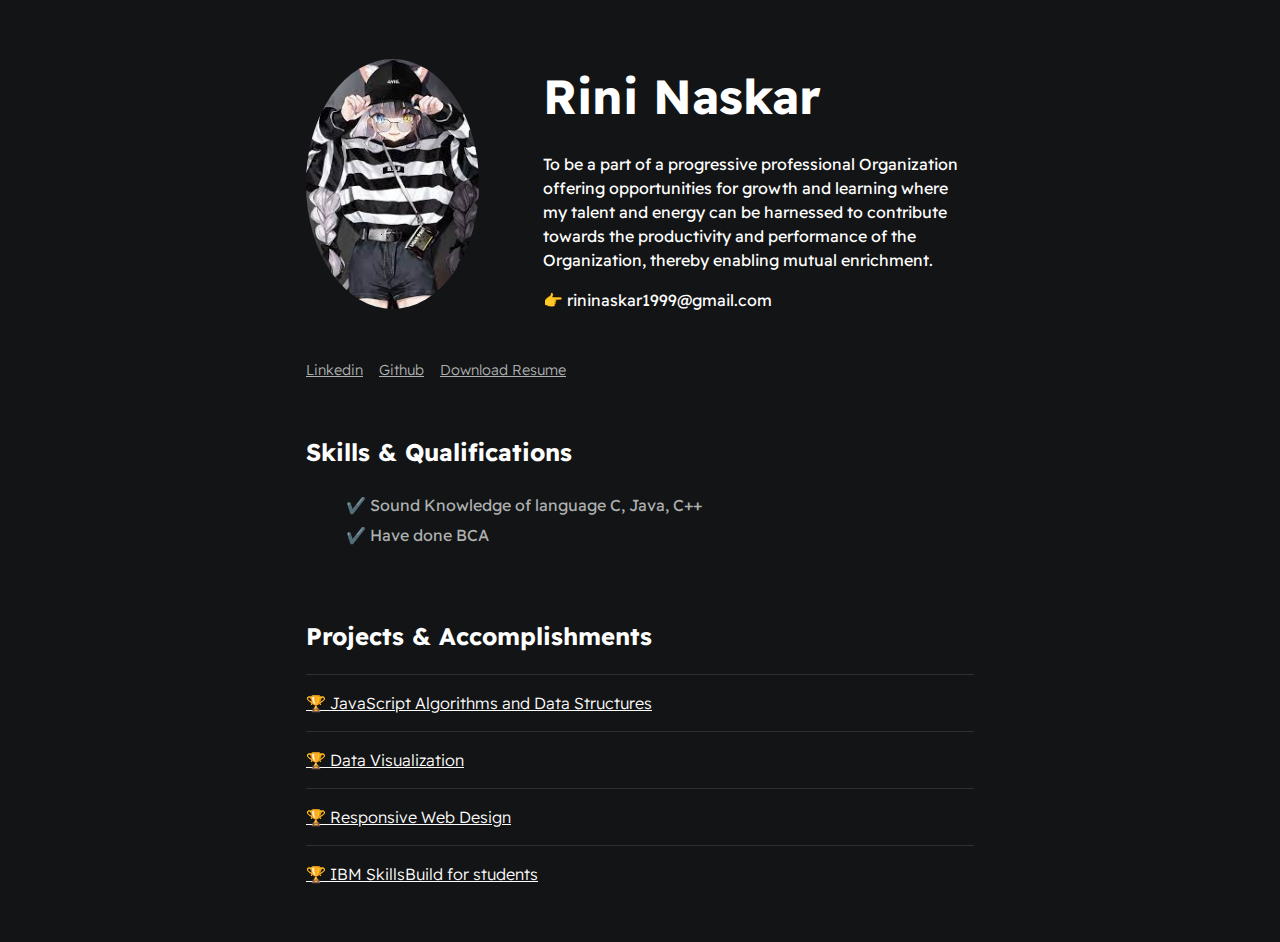
<file: index.html>
<!DOCTYPE html>
<html>
    <head>
        <meta charset="utf-8">
        <meta http-equiv="X-UA-Compatible" content="IE=edge">
        <title>Rini Naskar</title>
        <meta name="description" content="">
        <meta name="viewport" content="width=device-width, initial-scale=1">
        <link rel="stylesheet" href="./styles/main.css">
    </head>
    <body>


        <div id="container--main">

            <section id="wrapper--hero" class="section--page">
                <img id="profile-pic" src="./assests/images/download.jfif"/>
           
                <div>
                    <h1 id="user-name">Rini Naskar</h1>
                    <p id="bio"></p> To be a part of a progressive professional Organization offering opportunities for
                    growth and learning where my talent and energy can be harnessed to contribute
                    towards the productivity and performance of the Organization, thereby enabling
                    mutual enrichment.</p>
                    <p id="email">👉 rininaskar1999@gmail.com</p>
                </div>
            </section>

            <section class="section--page">
        
                <div id="socials--list">
                    <a href="" target="_blank">Linkedin</a>
                    <a href="https://github.com/rininaskar" target="_blank">Github</a>
                    <a href="./assests/Rini Naskar  CV.pdf" target="_blank">Download Resume</a>
                </div>
            </section>

            <section class="section--page">
                <h2>Skills & Qualifications</h2>
                <ul id="qualifications--list">
                    <li>✔️ Sound Knowledge of language C, Java, C++</li>
                    <li>✔️ Have done BCA</li> 
                </ul>
            </section>

            <section class="section--page">
                <h2>Projects & Accomplishments</h2>
                <div class="card--project">
                    <a href="project1.html"><span>🏆 </span>JavaScript Algorithms and Data Structures</a>
                </div>
                <div class="card--project">
                    <a href="project1.html" ><span>🏆 </span>Data Visualization</a>
                </div>
                <div class="card--project">
                    <a href="project1.html" ><span>🏆 </span>Responsive Web Design</a>
                </div>
                <div class="card--project">
                    <a href="project1.html"><span>🏆 </span>IBM SkillsBuild for students</a>
                </div>
            </section>

        </div>
        </body>
        </html>
</file>
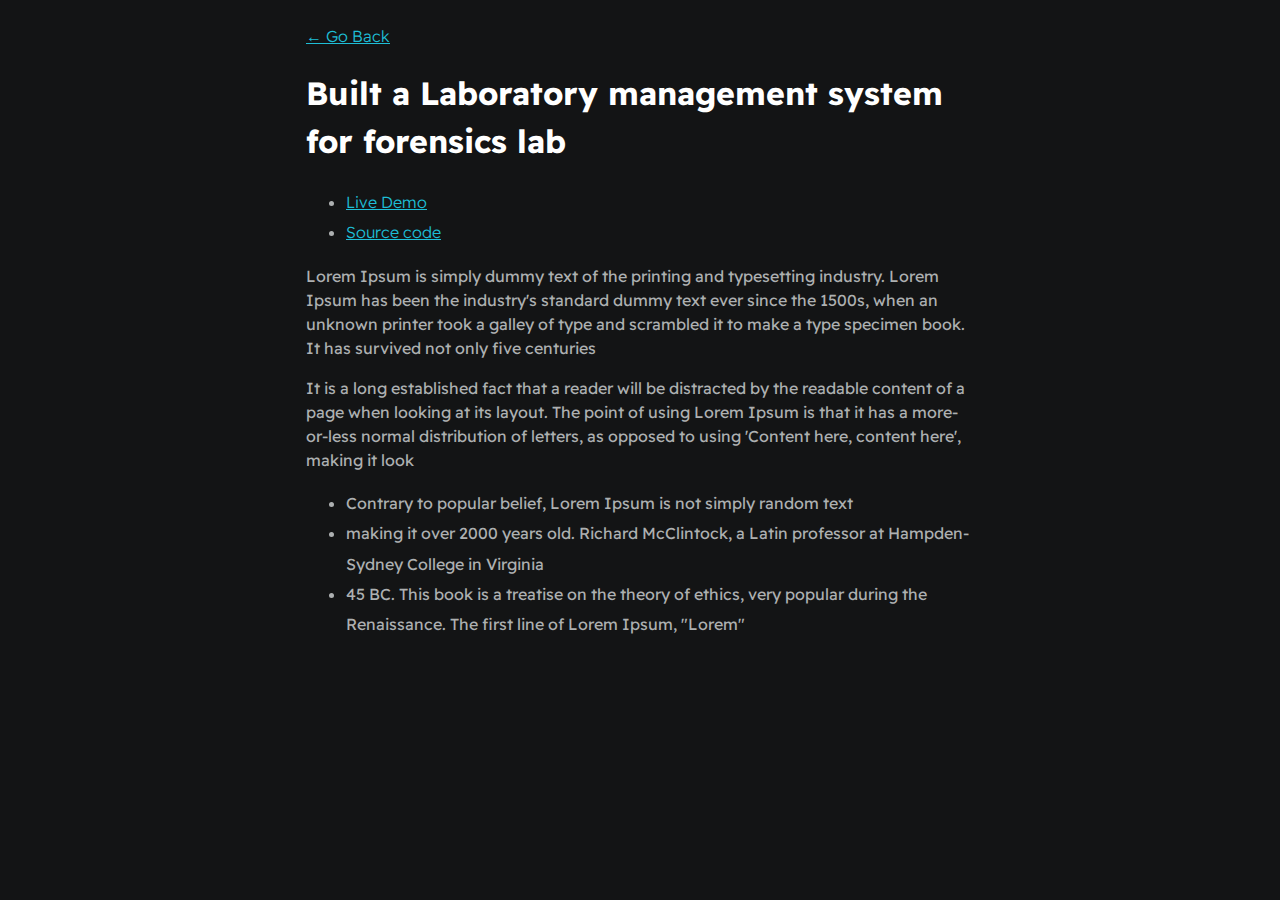
<file: project1.html>
<!DOCTYPE html>
<html>
    <head>
        <meta charset="utf-8">
        <meta http-equiv="X-UA-Compatible" content="IE=edge">
        <title>Dennis Ivy</title>
        <meta name="description" content="">
        <meta name="viewport" content="width=device-width, initial-scale=1">
        <link rel="stylesheet" href="./styles/main.css">
    </head>
    <body>
        <div id="container--main">
            <a href="index.html">&#x2190; Go Back</a>
            <h1>Built a Laboratory management system for forensics lab</h1>

            <ul>
                <li><a href="#">Live Demo</a></li>
                <li><a href="#">Source code</a></li>
            </ul>
            <p>Lorem Ipsum is simply dummy text of the printing and typesetting industry. Lorem Ipsum has been the industry's standard dummy text ever since the 1500s, when an unknown printer took a galley of type and scrambled it to make a type specimen book. It has survived not only five centuries</p>
            
            <p>It is a long established fact that a reader will be distracted by the readable content of a page when looking at its layout. The point of using Lorem Ipsum is that it has a more-or-less normal distribution of letters, as opposed to using 'Content here, content here', making it look</p>

            <ul>
                <li>Contrary to popular belief, Lorem Ipsum is not simply random text</li>
                <li>making it over 2000 years old. Richard McClintock, a Latin professor at Hampden-Sydney College in Virginia</li>
                <li>45 BC. This book is a treatise on the theory of ethics, very popular during the Renaissance. The first line of Lorem Ipsum, "Lorem"</li>
            </ul>
        </div>
    </body>
</html>
</file>
<file: styles/main.css>
@import url('https://fonts.googleapis.com/css2?family=Readex+Pro:wght@300;400;500;600;700&display=swap');

:root{

    --mainTextColor-light:#000;
    --secondaryTextColor-light:rgb(51 51 51);
    --mainLinkColor-light:#0da2b8;
    --mainBorderColor-light:rgb(218, 218, 218);
    --mainBgColor-light:rgb(249, 250,251);

    --mainTextColor-dark:#fff;
    --secondaryTextColor-dark:#adb0b1;
    --mainLinkColor-dark:rgb(30, 190,214);
    --mainBorderColor-dark:#2b3031;
    --mainBgColor-dark:#131415;

    --mainTextColor:var(--mainTextColor-dark);
    --secondaryTextColor:var(--secondaryTextColor-dark);
    --mainLinkColor:var(--mainLinkColor-dark);
    --mainBorderColor:var(--mainBorderColor-dark);
    --mainBgColor:var(--mainBgColor-dark);
}

*{
    font-family: 'Readex Pro';
    line-height: 1.5em;
    box-sizing: border-box;
    color: var(--mainTextColor);
}

body{
    background-color: var(--mainBgColor);            
}

p, span, li{
    color: var(--secondaryTextColor);
    font-size: 1em;
}

a{
    color: var(--mainLinkColor);
    font-size: 500;
}

li{
    line-height: 1.9em;
}

#container--main{
    max-width: 700px;
    margin: 0 auto;
    padding: 1em;
}

.section--page{
    padding-top: 1em;
    padding-bottom: 1em;
}

#wrapper--hero{
    display: flex;
    align-items: center;
    gap: 4em;
}

#user-name{
    font-size: 3em;
    line-height: 1em;
}

#bio, a{
    font-weight: 300;
}

#profile-pic{
    border-radius: 50%;
    width: 250px;
    height: 250px;
    object-fit: cover;
}


#email{
    color: var(--mainTextColor);
}

#socials--list{
    display: flex;
    justify-content: flex-start;
    column-gap: 1em;
    flex-wrap: wrap;
}

#socials--list a{
    font-weight: 300;
    color: var(--secondaryTextColor);
    font-size: 0.9em;
    transition: 0.3s;
}

#socials--list a:hover{
    font-weight: 100;
    color: var(--mainLinkColor);
    font-size: 0.9em;
}

#qualifications--list{
    list-style: none;
}

.card--project{
    padding-top: 1em;
    padding-bottom: 1em;
    border-top: 1px solid var(--mainBorderColor);
}

.card--project a{
    color: var(--mainTextColor);

    transition: 0.3s;
}

.card--project a:hover{
    color: rgb(30, 190,214);

}

@media(max-width:600px){

    .section--page{
        padding-top: 1em;
        padding-bottom: 1em;
    }

    #wrapper--hero{
        gap: 1em;
        flex-direction: column;
    }

    #profile-pic{
        width: 200px;
        height: 200px;
    }
}
</file>
